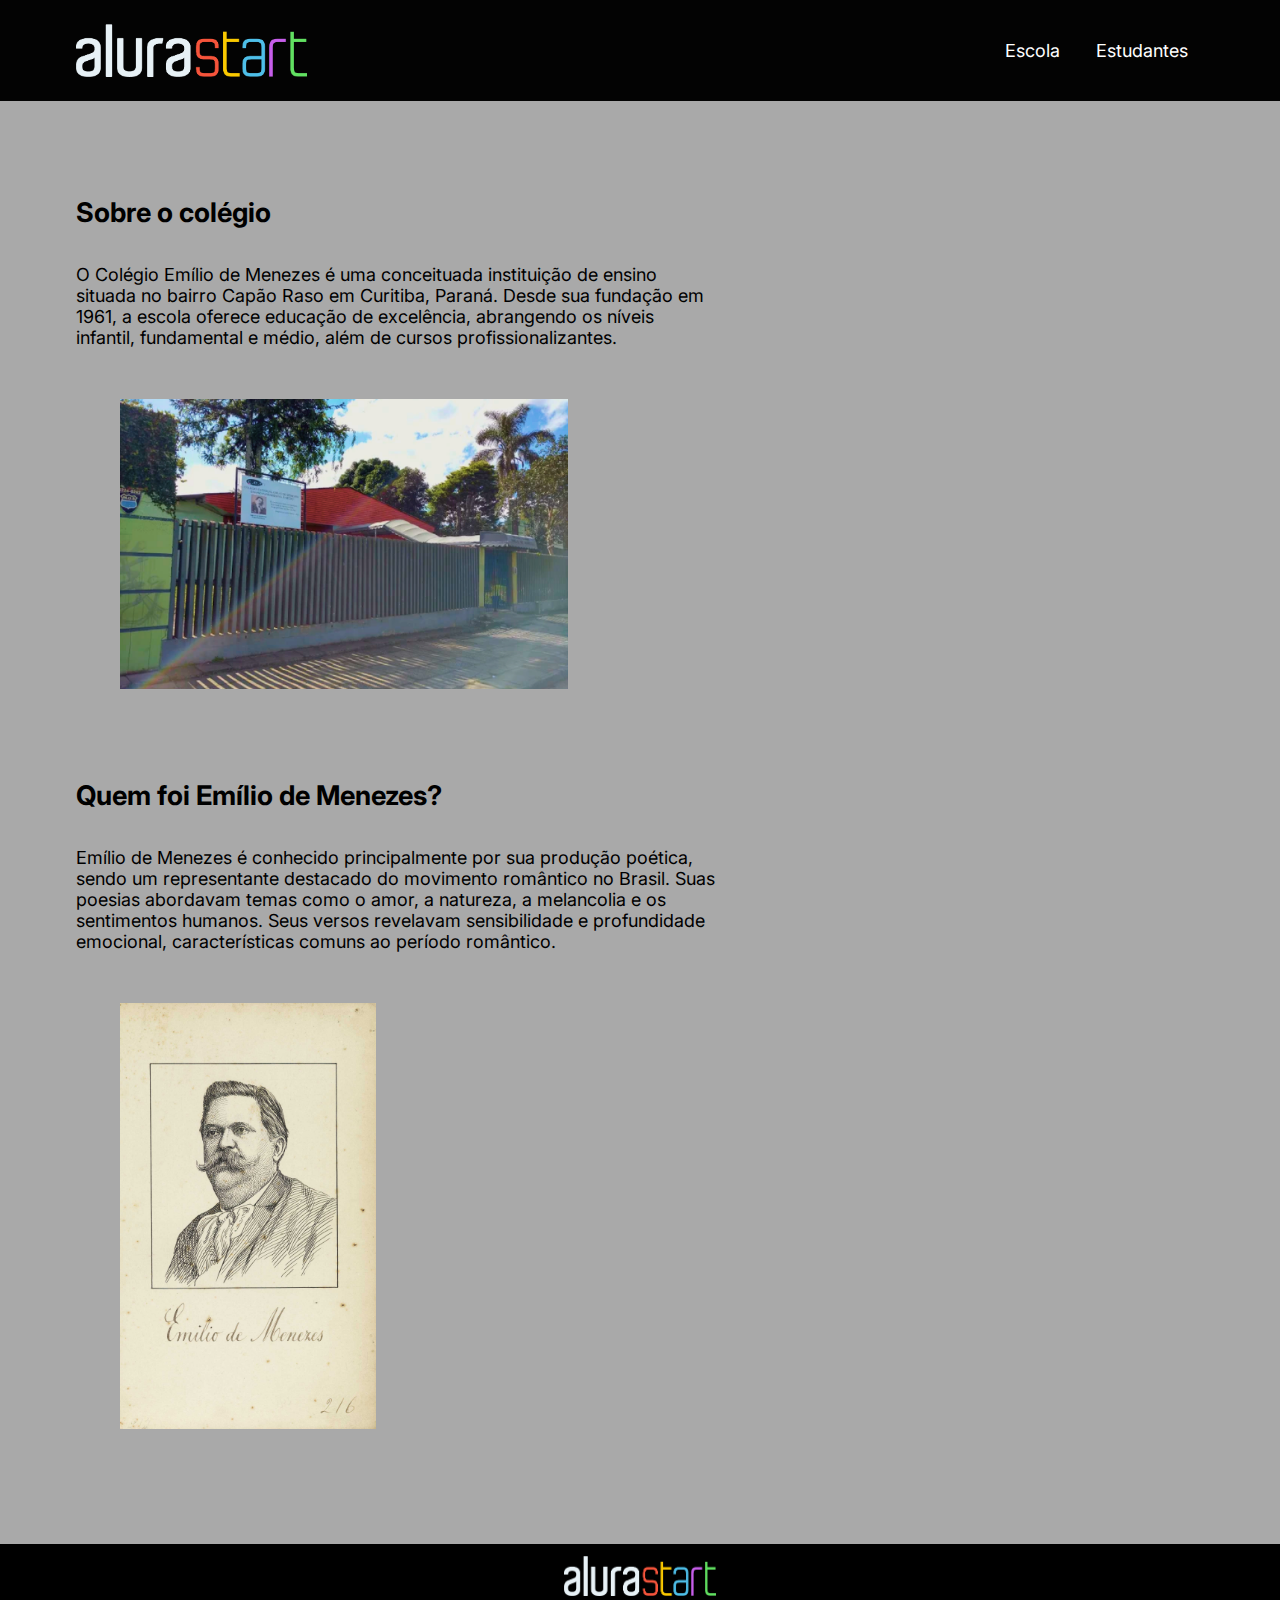
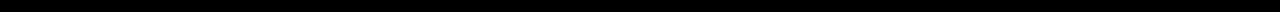
<file: index.html>
<!DOCTYPE html>
<html lang="en">
<head>
    <meta charset="UTF-8">
    <meta http-equiv="X-UA-Compatible" content="IE=edge">
    <meta name="viewport" content="width=device-width, initial-scale=1.0">
    <title>Escola</title>
<link rel="stylesheet" href="style.css">
<link rel="preconnect" href="https://fonts.googleapis.com">
<link rel="preconnect" href="https://fonts.gstatic.com" crossorigin>
<link href="https://fonts.googleapis.com/css2?family=Inter&display=swap" rel="stylesheet">
</head>
<body>
     
   <header class="cabeçalho"> 
        <img class="cabeçalho-imagem" src="alurastart logo.png" alt="logo da alura start">
     <ul>
      <a href="index.html"><li class="cabecalho-lista-item">Escola</li></a>
      <a href="alunos.html"><li class="cabecalho-lista-item"> Estudantes</li></a>
     </ul class="cabeçalho-lista">
     </header>
    <section class="escola">
      
      <div class="escola-div-conteudo">
         <h2 class="escola-titulo">Sobre o colégio</h2>
         <p class="escola-texto-um">O Colégio Emílio de Menezes é uma conceituada instituição de ensino situada no bairro Capão Raso em Curitiba, Paraná. Desde sua fundação em 1961, a escola oferece educação de excelência, abrangendo os níveis infantil, fundamental e médio, além de cursos profissionalizantes.</p>   
      </div>

      <img class="escola-imagem" src="image 1.png" alt="colégio emilio de menezes">
    

   <div class="escola-div-conteudo-emilio">
      <h2 class="escola-titulo">Quem foi Emílio de Menezes?</h2>
      <p class="escola-texto-um-em">Emílio de Menezes é conhecido principalmente por sua produção poética, sendo um representante destacado do movimento romântico no Brasil. Suas poesias abordavam temas como o amor, a natureza, a melancolia e os sentimentos humanos. Seus versos revelavam sensibilidade e profundidade emocional, características comuns ao período romântico.</p>   
   </div>

   <img class="emilio-imagem" src="icon960831_042.jpg" alt="emilio de menezes">


</section>



<footer class="rodape">
<img class="imagem-rodape" src="alurastart logo.png" alt="logo alura start">
</footer>
</body>
</html>
</file>
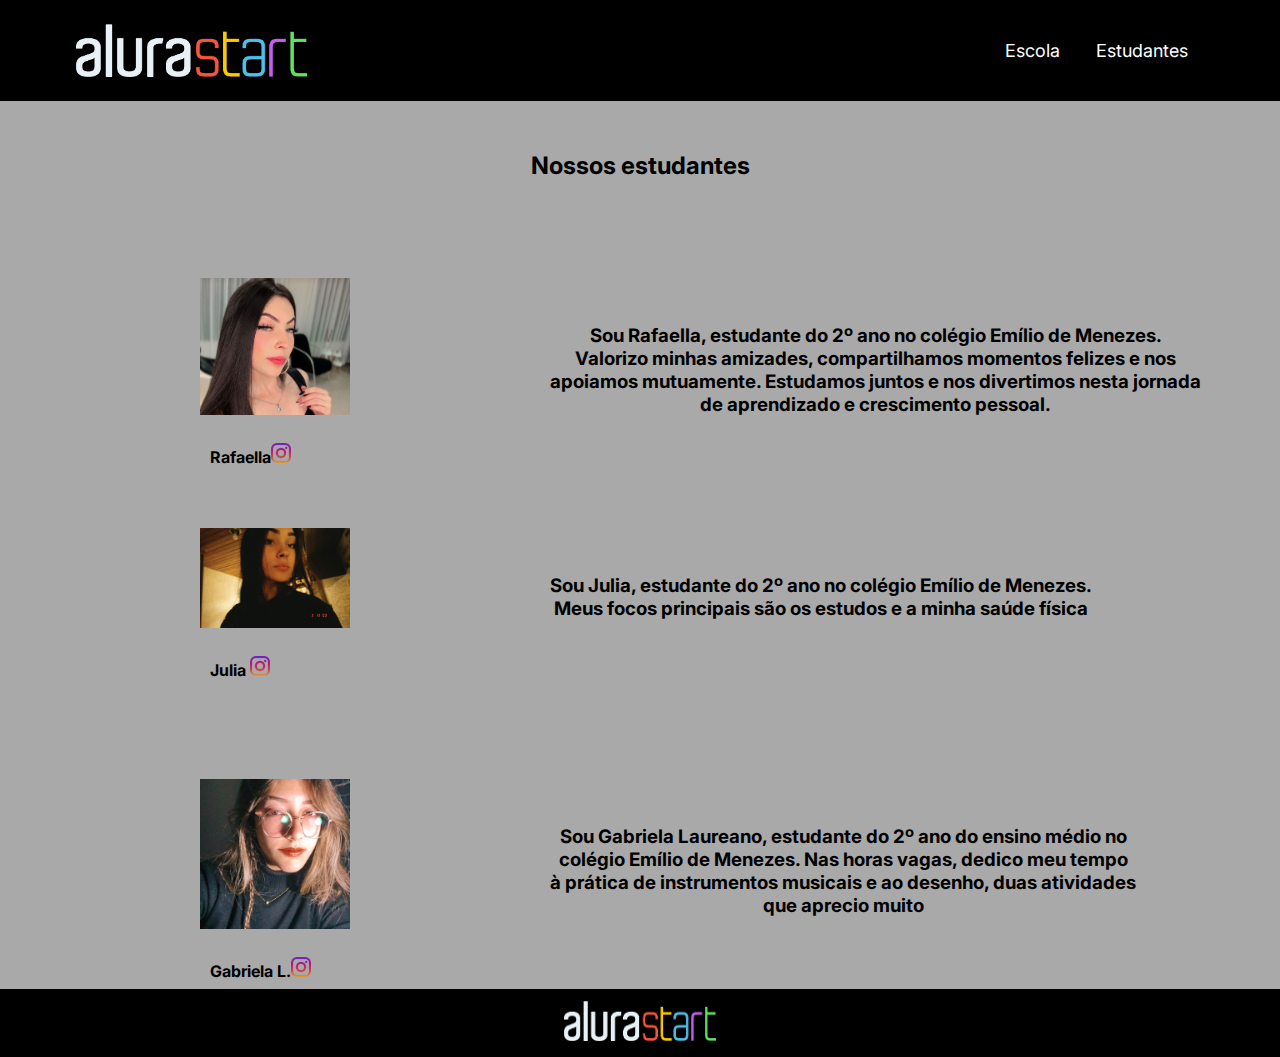
<file: alunos.html>
<!DOCTYPE html>
<html lang="en">
<head>
    <meta charset="UTF-8">
    <meta name="viewport" content="width=, initial-scale=1.0">
    <title>Alunos</title>
    <link rel="stylesheet" href="alunos.css">
    <link rel="preconnect" href="https://fonts.googleapis.com">
<link rel="preconnect" href="https://fonts.gstatic.com" crossorigin>
<link href="https://fonts.googleapis.com/css2?family=Inter&display=swap" rel="stylesheet">
</head>
<body>
    <header class="cabeçalho"> 
        <img class="cabeçalho-imagem" src="alurastart logo.png" alt="logo da alura start">
        <ul class="cabeçalho-lista">
        <a href="index.html"><li class="cabecalho-lista-item">Escola</li></a>
        <a href="alunos.html"><li class="cabecalho-lista-item"> Estudantes</li></a>
    </ul>
    </ul>
    </header>

    <section class="pag-alunos">
        <h1 class="estudante-titulo"> Nossos estudantes </h1>
<div class="estudante-todos">

<div class="estudante-div"> 
    <div class="estudante-img-div"><img class="estudante-imagem" src="rafa.jpg" alt="foto rafaella">
        <h3 class="estudante-nome">Rafaella<a href="https://www.instagram.com/_rafawerkley/"><img class="estudante-icone" src="instagram (4).png" alt="icone instagram"></a> </h3>
    </div>
    
    <div class="estudante-coisas-div"><h1 class="estudante-descrição"></h1>  
        <h3>Sou Rafaella, estudante do 2º ano no colégio Emílio de Menezes.</h3>
        <h3>Valorizo minhas amizades, compartilhamos momentos felizes e nos </h3>
        <h3>apoiamos mutuamente. Estudamos juntos e nos divertimos nesta jornada</h3>
        <h3>de aprendizado e crescimento pessoal.</h3>

</div>
</div>

    
    <div class="estudante-div"> 
        <div class="estudante-img-div"><img class="estudante-imagem" src="julia.jpg" alt="foto julia">
        <h3 class="estudante-nome">Julia <a href=" "><img class="estudante-icone" src="instagram (4).png" alt="icone instagram"></a></h3>
    </div>
    
        <div class="estudante-coisas-div"><h1 class="estudante-descrição"></h1>
            <h3>Sou Julia, estudante do 2º ano no colégio Emílio de Menezes. </h3>
           <h3>Meus focos principais são os estudos e a minha saúde física</h3>
    
        
        
    </div>
    </div>




<div class="estudante-div"> 
    <div class="estudante-img-div"><img class="estudante-imagem" src="Picsart_23-07-23_23-28-59-851.jpg" alt="foto gabriela">
    <h3 class="estudante-nome">Gabriela L.<a href="https://www.instagram.com/babislz/"><img class="estudante-icone" src="instagram (4).png" alt="icone instagram"></a> </h3>
</div>

    <div class="estudante-coisas-div"><h1 class="estudante-descrição"></h1>  
        <h3>Sou Gabriela Laureano, estudante do 2º ano do ensino médio no  </h3>
          <h3>colégio Emílio de Menezes. Nas horas vagas, dedico meu tempo </h3>  
          <h3> à prática de instrumentos musicais e ao desenho, duas atividades</h3>
           <h3>  que aprecio muito</h3>
</div>
</div>

    </div>
    </section>

    <footer class="rodape">
        <img class="imagem-rodape" src="alurastart logo.png" alt="logo alura start">
        </footer>
        </body>
        </html>
</file>
<file: style.css>
*{
    margin: 0;
    padding: 0;
}

.cabeçalho {
    background-color: #030303;
    color: white;
    display: flex;
    justify-content: space-around;
    align-items: center;
    padding: 24px 0;
}

.cabeçalho-imagem{
    width: 18%;
    margin-right: 14cm;
}

.cabecalho-lista-item{
    color: white;
    display: inline-block;
    margin: 0% 16px;
    font-size: 18px;
    font-family: 'Inter', sans-serif;
}


.escola-imagem{
    width: 35%;
    display: inline-block;
    margin: 4% 120px;
    align-items: flex-start;
}
.escola-intervalo{
    width: 30%;
    display: inline-block;
    margin: 4% 2px;
    align-items: flex-end;
}

.escola{
    background-color: darkgrey;
    color: white;
    justify-content: center;
    align-items: center;
    padding: 60px 0;
}



.escola-div-conteudo{
width: 50%;
margin-inline-start: 2cm;
font-size: 18px;
color: black;
}

.escola-titulo{
    padding: 35px 0;
    color: black;
    font-family: 'Inter', sans-serif;
}

.escola-texto-um{
    font-family: 'Inter', sans-serif;
}

.estudante-imagem{
    width: 150px;
}

.estudante-icone{
    width: 24px;
    padding: 15px;
}

.estudante-div{
    text-align: center;

}

.estudante-titulo{
   color: white;
    text-align: center;
    padding: 60px 0;
    background: #313131;
}
.estudante-todos{
    display: grid;
    grid-template-columns: 22% 22% 22% 22%;
justify-content: center;
padding: 15px 0;
background: #313131;
color: white;
}

.rodape{
    background-color: black;
    text-align: center;
   
}

.imagem-rodape{
   height: 40px;
   padding: 12px 0;
  width: 4cm;
}
    
.escola-div-conteudo-emilio{
    width: 50%;
    margin-inline-start: 2cm;
    font-size: 18px;
    font-family: 'Inter', sans-serif;
}

.emilio-imagem{
    width: 20%;
    display: inline-block;
    margin: 4% 120px;
    align-items: flex-start;
}

.escola-texto-um-em{
    color: black;
}
</file>
<file: alunos.css>
*{
    margin: 0;
    padding: 0;
    
    }
    
    .cabeçalho {
        background-color: #000000;
        color: white;
        display: flex;
        justify-content: space-around;
        align-items: center;
        padding: 24px 0;
    }
    
    .cabeçalho-imagem{
        width: 18%;
        margin-right: 14cm;
    }

    .estudante-titulo{
        text-align: center;
        padding: 50px;
    }
    
    .cabecalho-lista-item{
        color: white;
        display: inline-block;
        margin: 0% 16px;
        font-size: 18px;
        font-family: 'Inter', sans-serif;
    }

    .estudante-imagem{
        padding: 24px 200px;
        width: 150px;
        align-items: left;
    }
    
    .estudante-icone{
        width: 20px;
    }
    
.estudante-img.div{
    align-items: left;
    text-align: center;
}

    .estudante-coisas-div{
        text-align: center;
        align-items: center;
        color: rgb(0, 0, 0);
        justify-content: center;
        font-family: 'Inter', sans-serif;
    }
    
    .estudante-titulo{
        text-align: center;
        padding: 50px;
        font-family: 'Inter', sans-serif;
        color: rgb(0, 0, 0);
        font-size: 24px;
    
    }
    

.pag-alunos{
    background-color: darkgrey;
}

.estudante-todos{
    display: grid;
    grid-template-rows: 33% 33% 27% 
}

.estudante-descrição{
    display: flex;
    justify-content: center;
    align-items: center;
    padding: 35px 0px;
 text-align: center;
color: #000000;
}

.estudante-nome{
    padding: 0px 210px;
    color: rgb(0, 0, 0);
    font-family: 'Inter', sans-serif;
    font-size: 16px;
}

.estudante-div{
    display: flex;
    padding: 24px 0;
}

.rodape{
    background-color: black;
    text-align: center;
}

.imagem-rodape{
   height: 40px;
   padding: 12px 0;
  width: 4cm;
}
</file>
